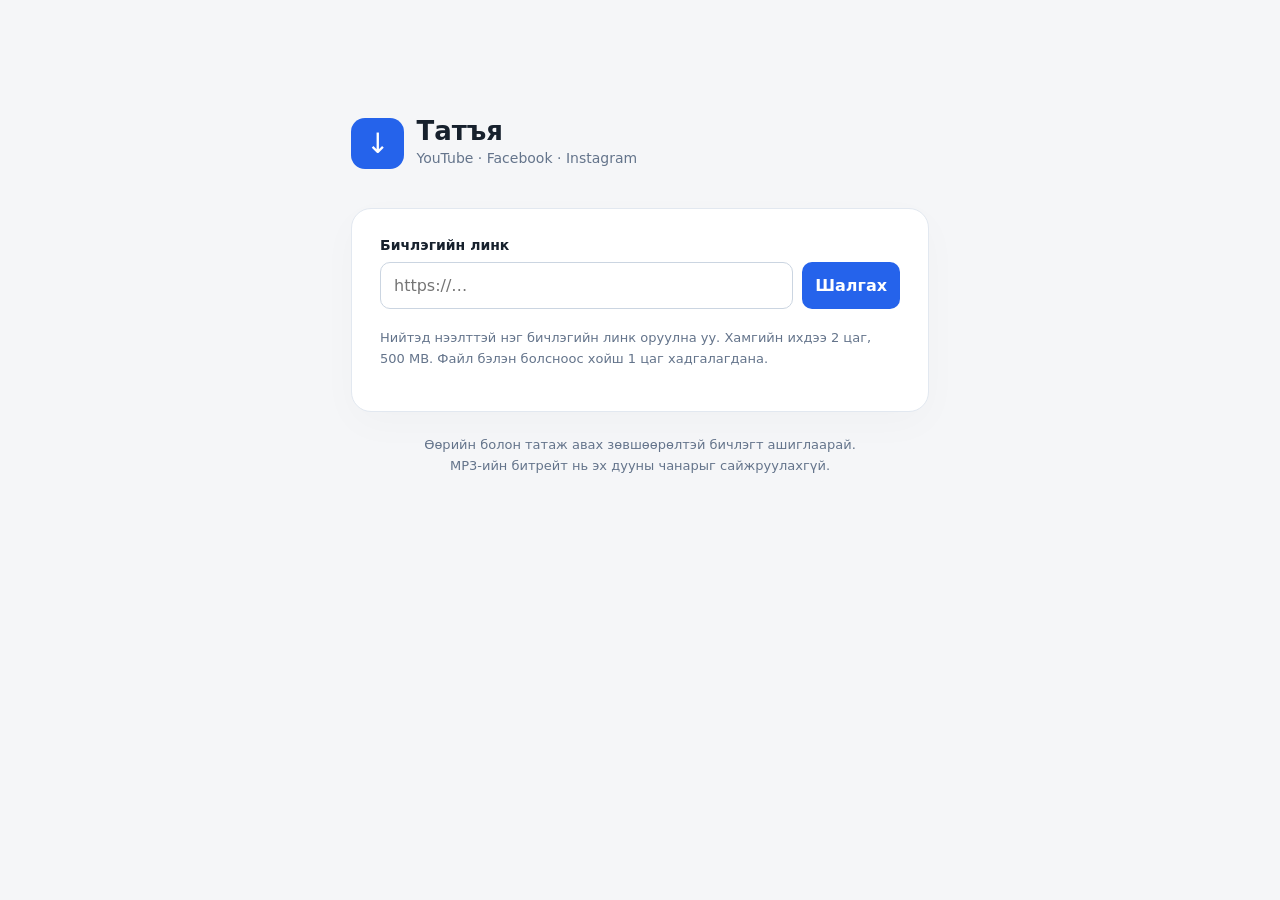
<file: tatya/static/index.html>
<!doctype html><html lang="mn"><meta charset="utf-8"><meta name="viewport" content="width=device-width,initial-scale=1"><title>Татъя — MP4 / MP3</title><style>
*{box-sizing:border-box}body{margin:0;background:#f5f6f8;color:#17212d;font:16px system-ui,sans-serif}main{max-width:630px;margin:10vh auto;padding:26px}header{display:flex;align-items:center;gap:12px;margin-bottom:38px}.logo{background:#2563eb;color:white;border-radius:14px;padding:9px 15px;font-size:28px}h1{font-size:26px;margin:0}header p{margin:4px 0;color:#64748b;font-size:14px}.card{background:white;padding:28px;border:1px solid #e2e8f0;border-radius:20px;box-shadow:0 12px 40px #18233306}label{display:block;font-size:14px;font-weight:600;margin-bottom:9px}input,select,button,a.download{font:inherit;border-radius:10px;padding:13px}input,select{border:1px solid #cbd5e1;background:white;width:100%;color:inherit}input:focus,select:focus{outline:3px solid #bfdbfe;border-color:#2563eb}button{cursor:pointer;border:0;background:#2563eb;color:white;font-weight:600}button:hover{background:#1d4ed8}button:disabled{opacity:.6;cursor:wait}.linkrow{display:flex;gap:9px}.linkrow input{min-width:0}.row{display:grid;grid-template-columns:1fr 1fr;gap:16px;margin:25px 0}.full{width:100%}.hint,footer{color:#64748b;font-size:13px;line-height:1.65}.hint{margin-top:18px}#title{font-weight:600;line-height:1.5;overflow-wrap:anywhere}#status{font-size:14px;line-height:1.6;overflow-wrap:anywhere;margin-top:16px}progress{width:100%;accent-color:#2563eb;height:10px;margin-top:14px}a.download{display:block;background:#087f5b;color:white;text-decoration:none;text-align:center;margin-top:16px}footer{text-align:center;margin-top:22px}.error{color:#b91c1c}#options[hidden], [hidden]{display:none!important}@media(max-width:480px){main{margin:5vh auto;padding:18px}.card{padding:20px}.linkrow{flex-direction:column}}
</style><main><header><div class="logo">↓</div><div><h1>Татъя</h1><p>YouTube · Facebook · Instagram</p></div></header><section class="card"><form id="form"><label for="url">Бичлэгийн линк</label><div class="linkrow"><input id="url" type="url" placeholder="https://…" required autocomplete="off"><button id="check">Шалгах</button></div></form><div id="options" hidden><p id="title"></p><div class="row"><div><label for="kind">Формат</label><select id="kind"><option value="mp4">MP4 — видео</option><option value="mp3">MP3 — дуу</option></select></div><div><label for="quality">Чанар</label><select id="quality"></select></div></div><button id="start" class="full">Татах</button></div><div id="status" role="status" aria-live="polite"></div><progress id="progress" max="100" value="0" hidden></progress><a id="save" class="download" hidden>Файлаа хадгалах ↓</a><p class="hint">Нийтэд нээлттэй нэг бичлэгийн линк оруулна уу. Хамгийн ихдээ 2 цаг, 500 MB. Файл бэлэн болсноос хойш 1 цаг хадгалагдана.</p></section><footer>Өөрийн болон татаж авах зөвшөөрөлтэй бичлэгт ашиглаарай.<br>MP3-ийн битрейт нь эх дууны чанарыг сайжруулахгүй.</footer></main><script>
const $=id=>document.getElementById(id);let heights=[],checked='',busy=false;
function status(text,error=false){$('status').textContent=text;$('status').className=error?'error':''}
async function api(path,data){const response=await fetch(path,{method:data?'POST':'GET',headers:data?{'Content-Type':'application/json'}:{},body:data?JSON.stringify(data):undefined});let body;try{body=await response.json()}catch{throw Error('Сервер хариу өгөхгүй байна. Дахин оролдоно уу.')}if(!response.ok)throw Error(typeof body.detail==='string'?body.detail:'Хүсэлтийг боловсруулж чадсангүй.');return body}
function qualities(prefer=false){const mp3=$('kind').value==='mp3';$('quality').replaceChildren();for(const q of mp3?[320,192,128]:heights){const o=document.createElement('option');o.value=q;o.textContent=q+(mp3?' kbps':'p');$('quality').append(o)}if(!mp3&&prefer){const preferred=heights.find(h=>h<=720);if(preferred)$('quality').value=preferred}$('start').disabled=busy||!$('quality').options.length}
function lock(value){busy=value;for(const id of ['url','check','kind','quality'])$(id).disabled=value;$('start').disabled=value}
$('kind').onchange=()=>qualities(true);
$('url').oninput=()=>{$('options').hidden=true;$('save').hidden=true;checked='';status('')};
$('form').onsubmit=async e=>{e.preventDefault();lock(true);$('options').hidden=true;$('save').hidden=true;status('Бичлэгийг шалгаж байна…');try{const url=$('url').value.trim();const info=await api('/api/info',{url});checked=url;heights=info.heights;$('title').textContent=info.title;if(!heights.length)$('kind').value='mp3';$('options').hidden=false;status('Формат, чанараа сонгоод татна уу.')}catch(e){status(e.message,true)}finally{lock(false);qualities(true)}};
$('start').onclick=async()=>{if(busy||!checked)return;lock(true);$('save').hidden=true;$('progress').hidden=false;$('progress').value=0;status('Таталтыг эхлүүлж байна…');try{const job=await api('/api/download',{url:checked,kind:$('kind').value,quality:$('quality').value});let state;const deadline=Date.now()+17*60*1000;do{await new Promise(r=>setTimeout(r,1500));state=await api('/api/jobs/'+job.id);$('progress').value=state.progress;status(state.message+(state.status==='working'?' '+Math.round(state.progress)+'%':''));if(state.status==='error')throw Error(state.message);if(Date.now()>deadline)throw Error('Хугацаа дууслаа. Дахин шалгана уу.')}while(state.status!=='done');$('progress').value=100;$('save').href='/api/files/'+job.id;$('save').hidden=false;status('Бэлэн боллоо. Доорх товчоор хадгална уу.')}catch(e){status(e.message,true)}finally{lock(false);qualities()}};
</script></html>
</file>
